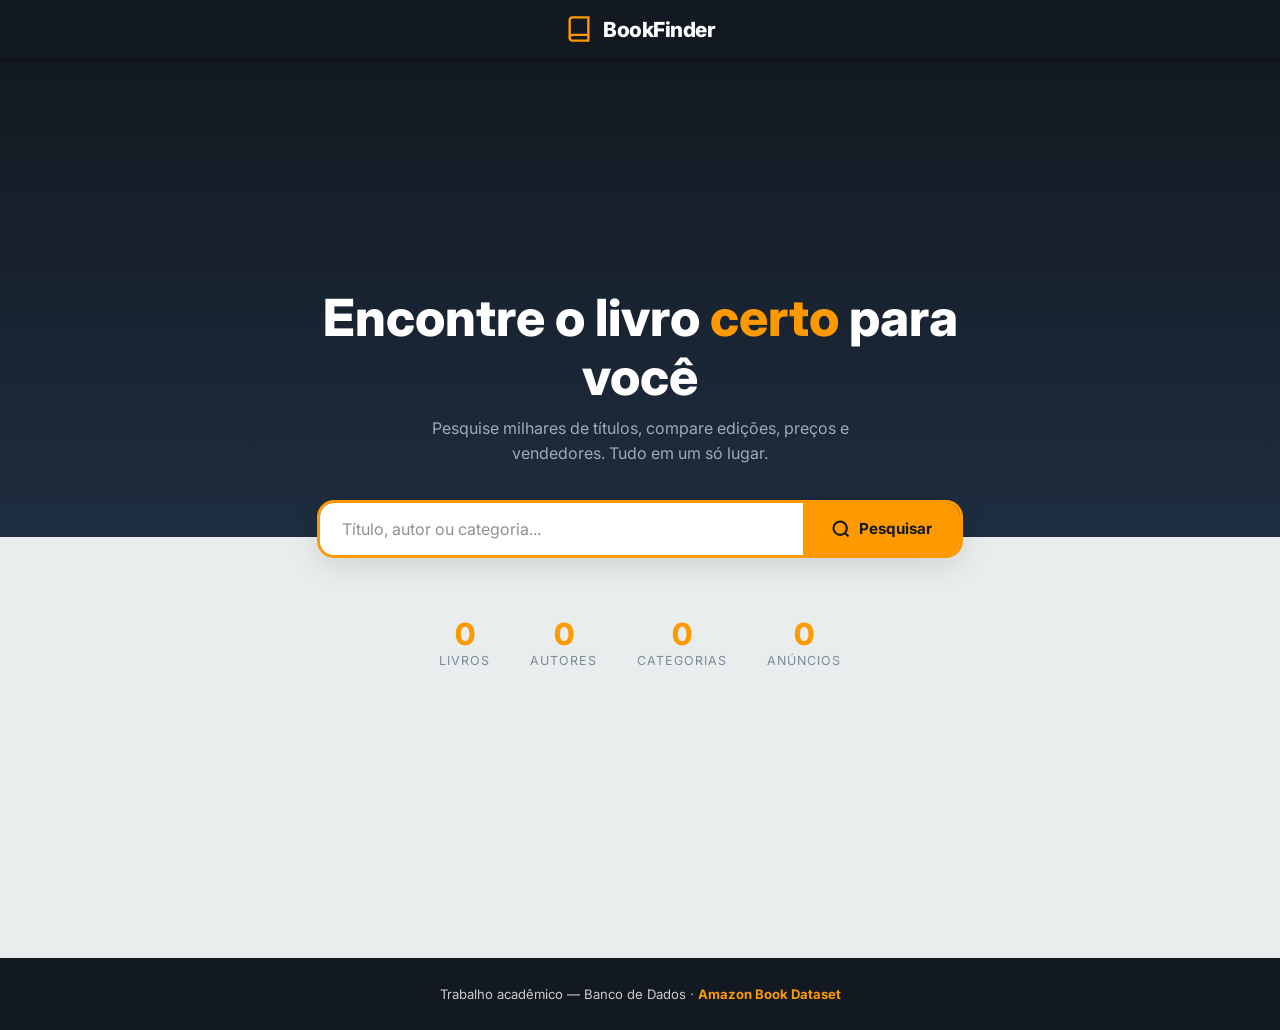
<file: index.html>
<!DOCTYPE html>
<html lang="pt-BR">
<head>
  <meta charset="UTF-8" />
  <meta name="viewport" content="width=device-width, initial-scale=1.0" />
  <title>BookFinder</title>
  <link rel="stylesheet" href="style.css" />
</head>
<body>

  <nav class="navbar">
    <div class="navbar-top">
      <a class="nav-logo" href="index.html">
        <svg viewBox="0 0 24 24" fill="none" stroke="currentColor" stroke-width="2">
          <path d="M4 19.5A2.5 2.5 0 0 1 6.5 17H20"/>
          <path d="M6.5 2H20v20H6.5A2.5 2.5 0 0 1 4 19.5v-15A2.5 2.5 0 0 1 6.5 2z"/>
        </svg>
        <span class="logo-text">Book<span>Finder</span></span>
      </a>
      <button class="nav-hamburger" onclick="toggleMobileNav()" aria-label="Menu">
        <span></span><span></span><span></span>
      </button>
    </div>
  </nav>

  <main>
    <section class="hero">
      <h1 class="hero-title">Encontre o livro <em>certo</em> para você</h1>
      <p class="hero-sub">Pesquise milhares de títulos, compare edições, preços e vendedores. Tudo em um só lugar.</p>

      <div class="hero-search-wrap">
        <form class="hero-search" onsubmit="handleHeroSearch(event)">
          <input type="text" id="hero-input" placeholder="Título, autor ou categoria..." autofocus />
          <button type="submit">
            <svg viewBox="0 0 24 24" fill="none" stroke="currentColor" stroke-width="2.5">
              <circle cx="11" cy="11" r="8"/><path d="M21 21l-4.35-4.35"/>
            </svg>
            Pesquisar
          </button>
        </form>

      <div class="hero-stats">
        <div class="stat-item">
          <div class="stat-number" id="stat-books">—</div>
          <div class="stat-label">Livros</div>
        </div>
        <div class="stat-item">
          <div class="stat-number" id="stat-authors">—</div>
          <div class="stat-label">Autores</div>
        </div>
        <div class="stat-item">
          <div class="stat-number" id="stat-cats">—</div>
          <div class="stat-label">Categorias</div>
        </div>
        <div class="stat-item">
          <div class="stat-number" id="stat-listings">—</div>
          <div class="stat-label">Anúncios</div>
        </div>
      </div>
    </section>

  <footer>
    <p>Trabalho acadêmico — Banco de Dados · <strong>Amazon Book Dataset</strong></p>
  </footer>

  <!-- Scripts -->
  <script src="app.js"></script>
  <script>
    // ─── FUNÇÕES DE NAVEGAÇÃO ──────────────────────────────────
    function toggleMobileNav() {
      document.getElementById('navbar-links').classList.toggle('open');
    }

    function handleHeroSearch(e) {
      e.preventDefault();
      const q = document.getElementById('hero-input').value.trim();
      navigateSearch(q);
    }

    function searchFor(term) {
      document.getElementById('hero-input').value = term;
      navigateSearch(term);
    }

    function navigateSearch(query) {
      saveSearch(query);
      window.location.href = `results.html?q=${encodeURIComponent(query)}`;
    }

    function buildStats() {
      const books = BOOKS_DATA || [];
      const authors = new Set(books.map(b => b.author));
      const cats = new Set(books.flatMap(b => b.categories || []));
      const listings = books.reduce((acc, b) => acc + (b.listings || []).length, 0);
      animateCount('stat-books', books.length);
      animateCount('stat-authors', authors.size);
      animateCount('stat-cats', cats.size);
      animateCount('stat-listings', listings);
    }

    function animateCount(id, target) {
      const el = document.getElementById(id);
      if (!el) return;
      let cur = 0;
      const step = Math.max(1, Math.floor(target / 30));
      const t = setInterval(() => {
        cur = Math.min(cur + step, target);
        el.textContent = cur.toLocaleString('pt-BR');
        if (cur >= target) clearInterval(t);
      }, 30);
    }

    function buildCategories() {
      const grid = document.getElementById('categories-grid');
      if (!grid) return;
      grid.innerHTML = '';
      const catCount = {};
      (BOOKS_DATA || []).forEach(b => (b.categories || []).forEach(c => {
        catCount[c] = (catCount[c] || 0) + 1;
      }));
      if (Object.keys(catCount).length === 0) {
        grid.innerHTML = `<p style="grid-column:1/-1;text-align:center;color:#999;">Nenhuma categoria disponível.</p>`;
        return;
      }
      
      Object.entries(catCount).sort((a, b) => b[1] - a[1]).forEach(([cat, count]) => {
        const card = document.createElement('div');
        card.className = 'category-card';
        card.innerHTML = `
          <div class="category-icon">${CAT_ICONS[cat] || '📚'}</div>
          <div class="category-name">${cat}</div>
          <div class="category-count">${count} livro${count > 1 ? 's' : ''}</div>
        `;
        card.addEventListener('click', () => searchFor(cat));
        grid.appendChild(card);
      });
    }

    function buildNavDropdown() {
      const menu = document.getElementById('cat-dropdown');
      if (!menu) return;
      menu.innerHTML = '';
      const cats = getAllCategories(BOOKS_DATA);
      cats.forEach(cat => {
        const btn = document.createElement('button');
        btn.className = 'nav-dropdown-item';
        btn.innerHTML = `<span class="cat-dot"></span>${cat}`;
        btn.addEventListener('click', () => {
          window.location.href = `results.html?cat=${encodeURIComponent(cat)}&q=`;
        });
        menu.appendChild(btn);
      });
    }

    // ─── INICIALIZAÇÃO ──────────────────────────────────────────
    async function init() {
      console.log('Inicializando BookFinder...');

      try {
        // Carrega os dados da API
        await loadBooks();
        console.log(`${BOOKS_DATA.length} livros carregados da API`);

        // Carrega as seções
        await Promise.all([
          carregarLivroDestaque(),
          carregarCatalogo(),
          carregarFiccao(),
          carregarCategoriasElite(),
          carregarAcimaDaMedia()
        ]);

        // Constrói UI
        buildStats();
        buildCategories();
        buildNavDropdown();

        console.log('✅ BookFinder inicializado com sucesso!');

      } catch (error) {
        console.error('Erro na inicialização:', error);
        document.getElementById('book-highlight').innerHTML = `
          <div class="bk-error" style="padding:40px;text-align:center;">
            <p style="color:#e74c3c;">Erro ao carregar dados. Verifique se o servidor Flask está rodando.</p>
            <p style="font-size:14px;color:#999;">Execute: python3 app.py</p>
          </div>
        `;
      }
    }

    // Inicia quando o DOM estiver pronto
    document.addEventListener('DOMContentLoaded', init);
  </script>
</body>
</html>
</file>
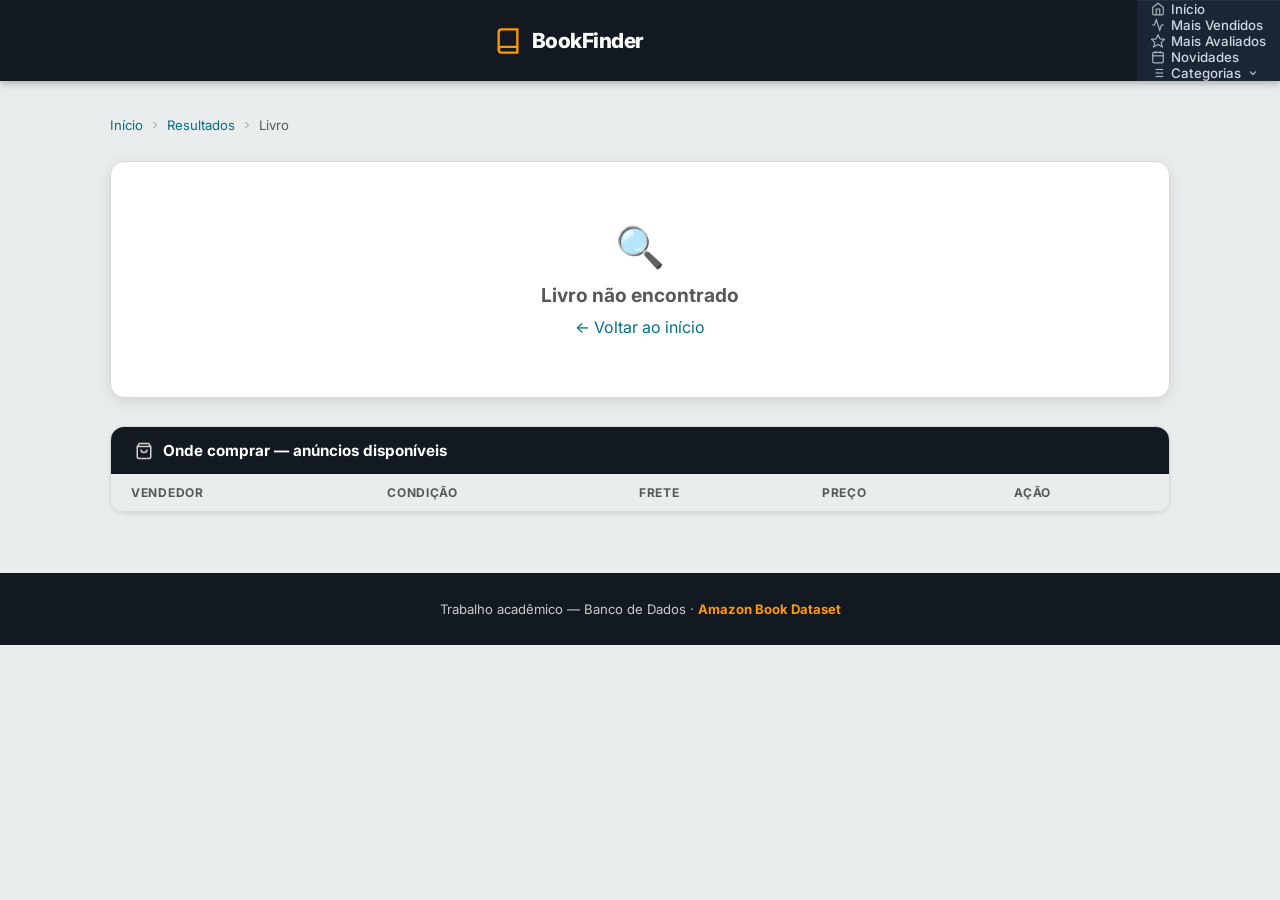
<file: book.html>
<!DOCTYPE html>
<html lang="pt-BR">
<head>
  <meta charset="UTF-8" />
  <meta name="viewport" content="width=device-width, initial-scale=1.0" />
  <title>Detalhe do Livro — BookFinder</title>
  <link rel="stylesheet" href="style.css" />
</head>
<body>

  <nav class="navbar">
    <div class="navbar-top">
      <a class="nav-logo" href="index.html">
        <svg viewBox="0 0 24 24" fill="none" stroke="currentColor" stroke-width="2">
          <path d="M4 19.5A2.5 2.5 0 0 1 6.5 17H20"/>
          <path d="M6.5 2H20v20H6.5A2.5 2.5 0 0 1 4 19.5v-15A2.5 2.5 0 0 1 6.5 2z"/>
        </svg>
        <span class="logo-text">Book<span>Finder</span></span>
      </a>
      <button class="nav-hamburger" onclick="toggleMobileNav()" aria-label="Menu">
        <span></span><span></span><span></span>
      </button>
    </div>

    <div class="navbar-links-row" id="navbar-links">
      <div class="navbar-links-inner">

        <a class="nav-link" href="index.html">
          <svg viewBox="0 0 24 24" fill="none" stroke="currentColor" stroke-width="2">
            <path d="M3 9l9-7 9 7v11a2 2 0 0 1-2 2H5a2 2 0 0 1-2-2z"/>
            <polyline points="9 22 9 12 15 12 15 22"/>
          </svg>
          Início
        </a>

        <a class="nav-link" href="#" onclick="navTo(event,'reviews')">
          <svg viewBox="0 0 24 24" fill="none" stroke="currentColor" stroke-width="2">
            <polyline points="22 12 18 12 15 21 9 3 6 12 2 12"/>
          </svg>
          Mais Vendidos
        </a>

        <a class="nav-link" href="#" onclick="navTo(event,'rating')">
          <svg viewBox="0 0 20 20" fill="none" stroke="currentColor" stroke-width="1.6">
            <polygon points="10,1 12.9,7 19.5,7.6 14.5,12 16.2,18.5 10,15 3.8,18.5 5.5,12 0.5,7.6 7.1,7"/>
          </svg>
          Mais Avaliados
        </a>

        <a class="nav-link" href="#" onclick="navTo(event,'year')">
          <svg viewBox="0 0 24 24" fill="none" stroke="currentColor" stroke-width="2">
            <rect x="3" y="4" width="18" height="18" rx="2" ry="2"/>
            <line x1="16" y1="2" x2="16" y2="6"/><line x1="8" y1="2" x2="8" y2="6"/>
            <line x1="3" y1="10" x2="21" y2="10"/>
          </svg>
          Novidades
        </a>

        <div class="nav-dropdown nav-link" tabindex="0" onclick="toggleDropdown(this)">
          <svg viewBox="0 0 24 24" fill="none" stroke="currentColor" stroke-width="2">
            <line x1="8" y1="6" x2="21" y2="6"/><line x1="8" y1="12" x2="21" y2="12"/>
            <line x1="8" y1="18" x2="21" y2="18"/>
            <line x1="3" y1="6" x2="3.01" y2="6"/><line x1="3" y1="12" x2="3.01" y2="12"/>
            <line x1="3" y1="18" x2="3.01" y2="18"/>
          </svg>
          Categorias
          <svg class="nav-chevron" viewBox="0 0 24 24" fill="none" stroke="currentColor" stroke-width="2.5">
            <polyline points="6 9 12 15 18 9"/>
          </svg>
          <div class="nav-dropdown-menu" id="cat-dropdown"></div>
        </div>

      </div>
    </div>
  </nav>

  <!-- ── PAGE CONTENT ── -->
  <div class="detail-layout">

    <!-- Breadcrumb -->
    <nav class="breadcrumb" id="breadcrumb">
      <a href="index.html">Início</a>
      <svg viewBox="0 0 24 24" fill="none" stroke="currentColor" stroke-width="2">
        <polyline points="9 18 15 12 9 6"/>
      </svg>
      <a href="javascript:history.back()">Resultados</a>
      <svg viewBox="0 0 24 24" fill="none" stroke="currentColor" stroke-width="2">
        <polyline points="9 18 15 12 9 6"/>
      </svg>
      <span id="breadcrumb-title">Livro</span>
    </nav>

    <!-- ── MAIN BOOK CARD ── -->
    <div class="book-detail-card" id="book-detail-card">
      <div class="bk-loading" style="grid-column:1/-1"><div class="bk-spinner"></div><p>Carregando livro...</p></div>
    </div>

    <!-- ── LISTINGS ── -->
    <div class="section-card" id="listings-section">
      <div class="section-card-header">
        <svg viewBox="0 0 24 24" fill="none" stroke="currentColor" stroke-width="2">
          <path d="M6 2L3 6v14a2 2 0 0 0 2 2h14a2 2 0 0 0 2-2V6l-3-4z"/>
          <line x1="3" y1="6" x2="21" y2="6"/>
          <path d="M16 10a4 4 0 0 1-8 0"/>
        </svg>
        Onde comprar — anúncios disponíveis
      </div>
      <div style="overflow-x:auto;">
        <table class="listings-table" id="listings-table">
          <thead>
            <tr>
              <th>Vendedor</th>
              <th>Condição</th>
              <th>Frete</th>
              <th>Preço</th>
              <th>Ação</th>
            </tr>
          </thead>
          <tbody id="listings-body"></tbody>
        </table>
      </div>
    </div>

    <!-- ── EDITIONS ── -->
    <div class="section-card" id="editions-section" style="display:none">
      <div class="section-card-header">
        <svg viewBox="0 0 24 24" fill="none" stroke="currentColor" stroke-width="2">
          <polyline points="8 6 2 12 8 18"/><polyline points="16 6 22 12 16 18"/>
        </svg>
        Edições disponíveis
      </div>
      <div class="editions-grid" id="editions-grid"></div>
    </div>

  </div><!-- /.detail-layout -->

  <!-- ── FOOTER ── -->
  <footer>
    <p>Trabalho acadêmico — Banco de Dados · <strong>Amazon Book Dataset</strong></p>
  </footer>

  <script src="app.js"></script>
  <script>
    function escHtml(str) {
      return String(str)
        .replace(/&/g,'&amp;').replace(/</g,'&lt;')
        .replace(/>/g,'&gt;').replace(/"/g,'&quot;');
    }

    function buildStarsHTML(rating) {
      let html = '';
      for (let i = 1; i <= 5; i++) {
        html += `<svg viewBox="0 0 20 20" xmlns="http://www.w3.org/2000/svg">
          <polygon points="10,1 12.9,7 19.5,7.6 14.5,12 16.2,18.5 10,15 3.8,18.5 5.5,12 0.5,7.6 7.1,7"
            class="${i <= Math.round(rating) ? 'star-filled' : 'star-empty'}" />
        </svg>`;
      }
      return html;
    }

    // ── Nav helpers ──────────────────────────────────────────
    function navTo(e, sort) {
      e.preventDefault();
      window.location.href = `results.html?sort=${sort}&q=`;
    }

    function toggleMobileNav() {
      document.getElementById('navbar-links').classList.toggle('open');
    }

    function toggleDropdown(el) {
      if (window.innerWidth <= 700) el.classList.toggle('open');
    }

    function buildNavDropdown() {
      const menu = document.getElementById('cat-dropdown');
      menu.innerHTML = '';
      getAllCategories(BOOKS_DATA).forEach(cat => {
        const btn = document.createElement('button');
        btn.className = 'nav-dropdown-item';
        btn.innerHTML = `<span class="cat-dot"></span>${cat}`;
        btn.addEventListener('click', (e) => {
          e.stopPropagation();
          window.location.href = `results.html?cat=${encodeURIComponent(cat)}&q=`;
        });
        menu.appendChild(btn);
      });
    }

    // ── Load book ────────────────────────────────────────────
    async function init() {
      const params = new URLSearchParams(window.location.search);
      const id     = params.get('id');

      try {
        await loadBooks();
      } catch (err) {
        showLoadError(document.getElementById('book-detail-card'), init);
        return;
      }

      buildNavDropdown();

      const book = getBookById(id);

      if (!book) {
        document.getElementById('book-detail-card').innerHTML = `
          <div style="padding:60px;text-align:center;grid-column:1/-1;color:var(--text-mid)">
            <div style="font-size:2.5rem;margin-bottom:12px">🔍</div>
            <div style="font-weight:700;font-size:1.2rem">Livro não encontrado</div>
            <a href="index.html" style="color:#007185;margin-top:10px;display:inline-block">← Voltar ao início</a>
          </div>`;
        return;
      }

      document.title = `${book.title} — BookSearch`;
      document.getElementById('breadcrumb-title').textContent = book.title;

      renderMain(book);
      renderListings(book);
      renderEditions(book);
    }

    // ── Render main info ─────────────────────────────────────
    function renderMain(book) {
      const card = document.getElementById('book-detail-card');

      const coverHTML = book.coverUrl
        ? `<img class="detail-cover-img" src="${book.coverUrl}" alt="${escHtml(book.title || '')}" />`
        : `<div class="detail-cover-placeholder">
             <svg viewBox="0 0 24 24" fill="none" stroke="currentColor" stroke-width="1.5">
               <path d="M4 19.5A2.5 2.5 0 0 1 6.5 17H20"/>
               <path d="M6.5 2H20v20H6.5A2.5 2.5 0 0 1 4 19.5v-15A2.5 2.5 0 0 1 6.5 2z"/>
             </svg>
             <p>Sem capa disponível</p>
           </div>`;

      const catBadges = (book.categories || [])
        .map(c => `<span class="badge badge-orange">${escHtml(c)}</span>`)
        .join('');

      const rating  = book.rating || 0;
      const reviews = book.reviews || 0;
      const listings = book.listings || [];
      const editions = book.editions || [];

      // Best price: usa listings se houver, senão cai no preço do livro
      const bestPrice = listings.length
        ? Math.min(...listings.map(l => l.price ?? Infinity))
        : (book.price ?? 0);
      const bestListing = listings.find(l => l.price === bestPrice);

      card.innerHTML = `
        <div class="detail-cover-col">${coverHTML}</div>
        <div class="detail-info-col">
          <div class="detail-badges">${catBadges}</div>
          <h1 class="detail-title">${escHtml(book.title || 'Sem título')}</h1>
          <p class="detail-author">por <strong>${escHtml(book.author || 'Autor desconhecido')}</strong></p>

          <div class="detail-rating-row">
            <div class="stars">${buildStarsHTML(rating)}</div>
            <span class="detail-rating-score">${rating.toFixed(1)}</span>
            <span class="detail-rating-count">${reviews.toLocaleString('pt-BR')} avaliações</span>
          </div>

          <p class="detail-desc">${escHtml(book.description || 'Descrição não disponível.')}</p>

          <div class="detail-meta-grid">
            <div class="meta-item">
              <div class="meta-label">Melhor preço</div>
              <div class="meta-value" style="color:var(--red)">${fmtPrice(bestPrice)}</div>
            </div>
            <div class="meta-item">
              <div class="meta-label">Editora</div>
              <div class="meta-value">${escHtml(book.publisher || '—')}</div>
            </div>
            <div class="meta-item">
              <div class="meta-label">Ano</div>
              <div class="meta-value">${book.year || '—'}</div>
            </div>
            <div class="meta-item">
              <div class="meta-label">Páginas</div>
              <div class="meta-value">${book.pages || '—'}</div>
            </div>
            <div class="meta-item">
              <div class="meta-label">ISBN</div>
              <div class="meta-value" style="font-family:monospace;font-size:.8rem">${escHtml(book.isbn || '—')}</div>
            </div>
            <div class="meta-item">
              <div class="meta-label">Edições</div>
              <div class="meta-value">${editions.length} formato${editions.length!==1?'s':''}</div>
            </div>
          </div>

          <div style="margin-top:8px">
            <a class="btn-amazon" href="${escHtml(bestListing?.url || '#')}" target="_blank" rel="noopener">
              <svg viewBox="0 0 24 24" fill="none" stroke="currentColor" stroke-width="2">
                <path d="M18 13v6a2 2 0 0 1-2 2H5a2 2 0 0 1-2-2V8a2 2 0 0 1 2-2h6"/>
                <polyline points="15 3 21 3 21 9"/>
                <line x1="10" y1="14" x2="21" y2="3"/>
              </svg>
              Comprar na Amazon — ${fmtPrice(bestPrice)}
            </a>
          </div>
        </div>
      `;
    }

    // ── Render listings table ────────────────────────────────
    function renderListings(book) {
      const tbody = document.getElementById('listings-body');
      const listings = book.listings || [];

      if (listings.length === 0) {
        document.getElementById('listings-section').innerHTML = `
          <div class="bk-error" style="padding:40px 20px">
            <div class="bk-error-icon">🛒</div>
            <p>Nenhum anúncio disponível para este livro no momento.</p>
          </div>`;
        return;
      }

      const conditionLabel = { new: 'Novo', used: 'Usado', refurbished: 'Recondicionado' };
      const conditionClass = { new: 'condition-new', used: 'condition-used', refurbished: 'condition-refurbished' };

      listings.forEach(listing => {
        const tr = document.createElement('tr');
        tr.innerHTML = `
          <td><span class="seller-name">${escHtml(listing.seller || 'Vendedor')}</span></td>
          <td>
            <span class="seller-condition ${conditionClass[listing.condition] || ''}">
              ${conditionLabel[listing.condition] || listing.condition || '—'}
            </span>
          </td>
          <td>${escHtml(listing.shipping || '—')}</td>
          <td><span class="listing-price">${fmtPrice(listing.price)}</span></td>
          <td>
            <a class="btn-amazon" href="${escHtml(listing.url)}" target="_blank" rel="noopener">
              <svg viewBox="0 0 24 24" fill="none" stroke="currentColor" stroke-width="2">
                <path d="M18 13v6a2 2 0 0 1-2 2H5a2 2 0 0 1-2-2V8a2 2 0 0 1 2-2h6"/>
                <polyline points="15 3 21 3 21 9"/>
                <line x1="10" y1="14" x2="21" y2="3"/>
              </svg>
              Ver na Amazon
            </a>
          </td>
        `;
        tbody.appendChild(tr);
      });
    }

    // ── Render editions ──────────────────────────────────────
    function renderEditions(book) {
      if (!book.editions || book.editions.length <= 1) return;

      const section = document.getElementById('editions-section');
      const grid    = document.getElementById('editions-grid');
      section.style.display = '';

      const formatIcon = { Hardcover: '📗', Paperback: '📄', Kindle: '📱', Audiobook: '🎧' };

      book.editions.forEach((ed, i) => {
        const card = document.createElement('div');
        card.className = 'edition-card' + (i === 0 ? ' current' : '');
        card.innerHTML = `
          <div style="font-size:1.4rem">${formatIcon[ed.format] || '📚'}</div>
          <div class="edition-format">${escHtml(ed.format || 'Edição')}</div>
          <div class="edition-year">${ed.year || '—'}</div>
          <div class="edition-isbn">ISBN: ${escHtml(ed.isbn || '—')}</div>
          <div class="edition-price">${fmtPrice(ed.price)}</div>
          ${i === 0 ? '<span class="badge badge-orange" style="margin-top:4px">Edição atual</span>' : ''}
        `;
        grid.appendChild(card);
      });
    }

    init();
  </script>
</body>
</html>
</file>
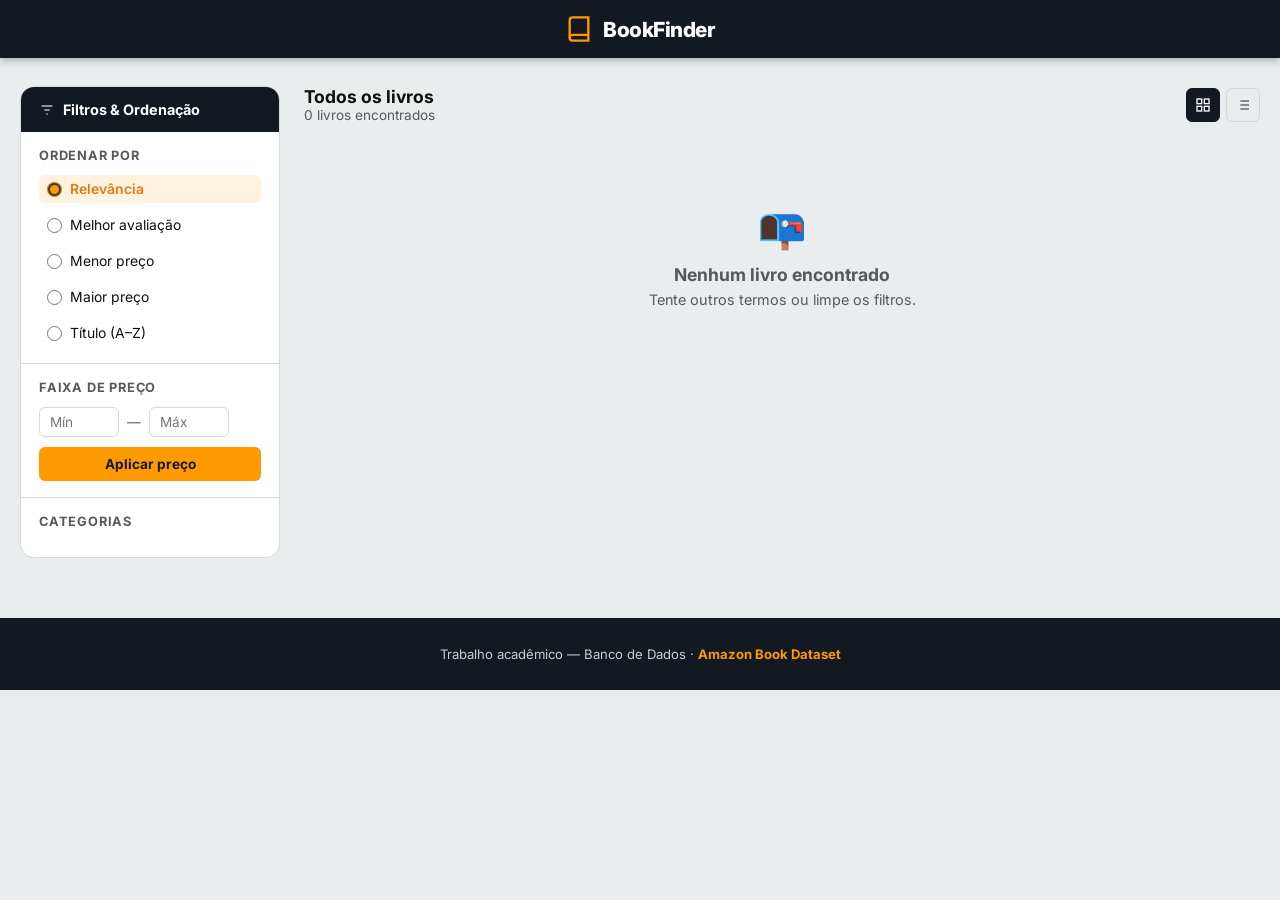
<file: results.html>
<!DOCTYPE html>
<html lang="pt-BR">
<head>
  <meta charset="UTF-8" />
  <meta name="viewport" content="width=device-width, initial-scale=1.0" />
  <title>Resultados — BookFinder</title>
  <link rel="stylesheet" href="style.css" />
</head>
<body>

  <!-- ── NAVBAR ── -->
  <nav class="navbar">
    <div class="navbar-top">
      <a class="nav-logo" href="index.html">
        <svg viewBox="0 0 24 24" fill="none" stroke="currentColor" stroke-width="2">
          <path d="M4 19.5A2.5 2.5 0 0 1 6.5 17H20"/>
          <path d="M6.5 2H20v20H6.5A2.5 2.5 0 0 1 4 19.5v-15A2.5 2.5 0 0 1 6.5 2z"/>
        </svg>
        <span class="logo-text">Book<span>Finder</span></span>
      </a>
      <button class="nav-hamburger" onclick="toggleMobileNav()" aria-label="Menu">
        <span></span><span></span><span></span>
      </button>
    </div>

    <div class="navbar-links-row" id="navbar-links">
      <div class="navbar-links-inner">
          <div class="nav-dropdown-menu" id="cat-dropdown"></div>
      </div>
    </div>
  </nav>

  <!-- ── LAYOUT ── -->
  <div class="results-layout">

    <!-- ── SIDEBAR / FILTERS ── -->
    <aside class="sidebar">
      <div class="sidebar-header">
        <svg viewBox="0 0 24 24" fill="none" stroke="currentColor" stroke-width="2">
          <line x1="4" y1="6" x2="20" y2="6"/><line x1="8" y1="12" x2="16" y2="12"/><line x1="11" y1="18" x2="13" y2="18"/>
        </svg>
        Filtros &amp; Ordenação
      </div>

      <!-- Sort -->
      <div class="filter-group">
        <div class="filter-group-title">Ordenar por</div>
        <div class="sort-options" id="sort-options">
          <label class="sort-option active">
            <input type="radio" name="sort" value="relevance" checked /> Relevância
          </label>
          <label class="sort-option">
            <input type="radio" name="sort" value="rating" /> Melhor avaliação
          </label>
          <label class="sort-option">
            <input type="radio" name="sort" value="price-asc" /> Menor preço
          </label>
          <label class="sort-option">
            <input type="radio" name="sort" value="price-desc" /> Maior preço
          </label>
          <label class="sort-option">
            <input type="radio" name="sort" value="title" /> Título (A–Z)
          </label>
        </div>
      </div>

      <!-- Price range -->
      <div class="filter-group">
        <div class="filter-group-title">Faixa de preço</div>
        <div class="price-range-wrap">
          <div class="price-inputs">
            <input type="number" id="price-min" placeholder="Mín" min="0" step="1" />
            <span>—</span>
            <input type="number" id="price-max" placeholder="Máx" min="0" step="1" />
          </div>
          <button class="btn-apply-filter" onclick="applyFilters()">Aplicar preço</button>
        </div>
      </div>

      <!-- Categories -->
      <div class="filter-group">
        <div class="filter-group-title">Categorias</div>
        <div class="category-filter-list" id="cat-filter-list"></div>
      </div>
    </aside>

    <!-- ── MAIN RESULTS ── -->
    <main class="results-main">
      <div class="results-header">
        <div>
          <div class="results-query" id="results-query">Resultados</div>
          <div class="results-count" id="results-count"></div>
        </div>
        <div class="view-toggle">
          <button class="view-btn active" id="btn-grid" onclick="setView('grid')" title="Grade">
            <svg viewBox="0 0 24 24" fill="none" stroke="currentColor" stroke-width="2">
              <rect x="3" y="3" width="7" height="7"/><rect x="14" y="3" width="7" height="7"/>
              <rect x="3" y="14" width="7" height="7"/><rect x="14" y="14" width="7" height="7"/>
            </svg>
          </button>
          <button class="view-btn" id="btn-list" onclick="setView('list')" title="Lista">
            <svg viewBox="0 0 24 24" fill="none" stroke="currentColor" stroke-width="2">
              <line x1="8" y1="6" x2="21" y2="6"/><line x1="8" y1="12" x2="21" y2="12"/>
              <line x1="8" y1="18" x2="21" y2="18"/>
              <line x1="3" y1="6" x2="3.01" y2="6"/><line x1="3" y1="12" x2="3.01" y2="12"/>
              <line x1="3" y1="18" x2="3.01" y2="18"/>
            </svg>
          </button>
        </div>
      </div>

      <div class="books-grid" id="books-grid">
        <div class="bk-loading"><div class="bk-spinner"></div><p>Carregando livros...</p></div>
      </div>

      <div class="pagination" id="pagination"></div>
    </main>
  </div>

  <!-- ── FOOTER ── -->
  <footer>
    <p>Trabalho acadêmico — Banco de Dados · <strong>Amazon Book Dataset</strong></p>
  </footer>

  <script src="app.js"></script>
  <script>
    // ── State ────────────────────────────────────────────────
    let currentView     = 'grid';
    let currentPage     = 1;
    const PAGE_SIZE     = 8;
    let filteredBooks   = [];
    let activeCats      = [];

    // Sort param → radio value mapping
    const SORT_MAP = { reviews: 'reviews', rating: 'rating', year: 'year',
                       'price-asc': 'price-asc', 'price-desc': 'price-desc', title: 'title' };

    // ── Nav helpers ──────────────────────────────────────────
    function navTo(e, sort) {
      e.preventDefault();
      window.location.href = `results.html?sort=${sort}&q=`;
    }

    function toggleMobileNav() {
      document.getElementById('navbar-links').classList.toggle('open');
    }

    function toggleDropdown(el) {
      if (window.innerWidth <= 700) el.classList.toggle('open');
    }

    function buildNavDropdown() {
      const menu = document.getElementById('cat-dropdown');
      menu.innerHTML = '';
      getAllCategories(BOOKS_DATA).forEach(cat => {
        const btn = document.createElement('button');
        btn.className = 'nav-dropdown-item';
        btn.innerHTML = `<span class="cat-dot"></span>${cat}`;
        btn.addEventListener('click', (e) => {
          e.stopPropagation();
          window.location.href = `results.html?cat=${encodeURIComponent(cat)}&q=`;
        });
        menu.appendChild(btn);
      });
    }

    // highlight active nav link
    function highlightNav(sort) {
      const map = { reviews: 'nav-maisvendidos', rating: 'nav-rating', year: 'nav-year' };
      const id = map[sort];
      if (id) document.getElementById(id)?.classList.add('active');
    }

    // ── Init ────────────────────────────────────────────────
    async function init() {
      try {
        await loadBooks();
      } catch (err) {
        showLoadError(document.getElementById('books-grid'), init);
        return;
      }

      buildNavDropdown();

      const params  = new URLSearchParams(window.location.search);
      const query   = params.get('q') ?? loadSearch();
      const sortParam = params.get('sort') || 'relevance';
      const catParam  = params.get('cat')  || '';

      saveSearch(query);
      highlightNav(sortParam);

      // Pre-tick sort radio
      if (SORT_MAP[sortParam]) {
        const radio = document.querySelector(`input[name="sort"][value="${SORT_MAP[sortParam]}"]`);
        if (radio) {
          radio.checked = true;
          document.querySelectorAll('.sort-option').forEach(l => l.classList.remove('active'));
          radio.parentElement.classList.add('active');
        }
      }

      buildCategoryFilters(catParam);
      applyFilters(query);

      // Sort radio listeners
      document.querySelectorAll('input[name="sort"]').forEach(radio => {
        radio.addEventListener('change', () => {
          document.querySelectorAll('.sort-option').forEach(l => l.classList.remove('active'));
          radio.parentElement.classList.add('active');
          currentPage = 1;
          applyFilters();
        });
      });
    }

    // ── Build category checkboxes ────────────────────────────
    function buildCategoryFilters(preselect = '') {
      const list = document.getElementById('cat-filter-list');
      list.innerHTML = '';
      getAllCategories(BOOKS_DATA).forEach(cat => {
        const label = document.createElement('label');
        label.className = 'category-filter-item';
        label.innerHTML = `<input type="checkbox" value="${cat}" ${cat === preselect ? 'checked' : ''} />${cat}`;
        const cb = label.querySelector('input');
        cb.addEventListener('change', () => {
          activeCats = [...document.querySelectorAll('#cat-filter-list input:checked')].map(c => c.value);
          currentPage = 1;
          applyFilters();
        });
        list.appendChild(label);
      });
      if (preselect) activeCats = [preselect];
    }

    // ── Apply all filters ────────────────────────────────────
    function applyFilters(forcedQuery) {
      const query    = forcedQuery !== undefined ? forcedQuery : '';
      const sortBy   = document.querySelector('input[name="sort"]:checked')?.value || 'relevance';
      const priceMin = parseFloat(document.getElementById('price-min').value) || 0;
      const priceMax = parseFloat(document.getElementById('price-max').value) || Infinity;

      filteredBooks = filterBooks({ books: BOOKS_DATA, query, categories: activeCats, sortBy, priceMin, priceMax });

      const sortLabels = { reviews: 'Mais Vendidos', rating: 'Mais Avaliados', year: 'Novidades' };
      const params = new URLSearchParams(window.location.search);
      const sortParam = params.get('sort') || '';
      const catParam  = params.get('cat')  || '';

      const qEl = document.getElementById('results-query');
      if (sortLabels[sortParam])      qEl.innerHTML = `<span>${sortLabels[sortParam]}</span>`;
      else if (catParam)              qEl.innerHTML = `Categoria: <span>"${escHtml(catParam)}"</span>`;
      else if (query)                 qEl.innerHTML = `Resultados para: <span>"${escHtml(query)}"</span>`;
      else                            qEl.textContent = 'Todos os livros';

      document.getElementById('results-count').textContent =
        `${filteredBooks.length} livro${filteredBooks.length !== 1 ? 's' : ''} encontrado${filteredBooks.length !== 1 ? 's' : ''}`;

      renderPage();
    }

    // ── Render current page ──────────────────────────────────
    function renderPage() {
      const grid  = document.getElementById('books-grid');
      const start = (currentPage - 1) * PAGE_SIZE;
      const slice = filteredBooks.slice(start, start + PAGE_SIZE);

      grid.innerHTML = '';

      if (slice.length === 0) {
        grid.innerHTML = `
          <div style="grid-column:1/-1;text-align:center;padding:60px 20px;color:var(--text-mid)">
            <div style="font-size:2.5rem;margin-bottom:12px">📭</div>
            <div style="font-weight:700;font-size:1.1rem;margin-bottom:6px">Nenhum livro encontrado</div>
            <div style="font-size:.9rem">Tente outros termos ou limpe os filtros.</div>
          </div>`;
        document.getElementById('pagination').innerHTML = '';
        return;
      }

      slice.forEach(book => {
        const card = document.createElement('div');
        card.className = 'book-card';
        card.innerHTML = buildCardHTML(book);
        card.addEventListener('click', () => goToBook(book.id));
        grid.appendChild(card);
      });

      renderPagination();
    }

    // ── Build card HTML ──────────────────────────────────────
    function buildCardHTML(book) {
      const rating  = book.rating || 0;
      const reviews = book.reviews || 0;
      const starsHTML = buildStarsHTML(rating);
      const catBadge  = (book.categories || [])[0]
        ? `<span class="badge badge-orange">${escHtml(book.categories[0])}</span>` : '';

      const coverHTML = book.coverUrl
        ? `<img class="book-cover-img" src="${book.coverUrl}" alt="${escHtml(book.title || '')}" loading="lazy" />`
        : `<div class="book-cover-placeholder">
             <svg viewBox="0 0 24 24" fill="none" stroke="currentColor" stroke-width="1.5">
               <path d="M4 19.5A2.5 2.5 0 0 1 6.5 17H20"/>
               <path d="M6.5 2H20v20H6.5A2.5 2.5 0 0 1 4 19.5v-15A2.5 2.5 0 0 1 6.5 2z"/>
             </svg>
             <span>Sem capa</span>
           </div>`;

      return `
        <div class="book-card-cover">${coverHTML}</div>
        <div class="book-card-body">
          <div class="book-title">${escHtml(book.title || 'Sem título')}</div>
          <div class="book-author">${escHtml(book.author || 'Autor desconhecido')}</div>
          <div class="stars">${starsHTML}<span class="rating-label">${rating.toFixed(1)} (${reviews.toLocaleString('pt-BR')})</span></div>
          <div class="book-price">${fmtPrice(book.price)}</div>
        </div>
        <div class="book-card-footer">
          ${catBadge}
          <button class="btn-view-book">Ver detalhes</button>
        </div>
      `;
    }

    // ── Pagination ───────────────────────────────────────────
    function renderPagination() {
      const container = document.getElementById('pagination');
      const total = Math.ceil(filteredBooks.length / PAGE_SIZE);
      if (total <= 1) { container.innerHTML = ''; return; }

      let html = '';
      html += `<button class="page-btn" onclick="gotoPage(${currentPage-1})" ${currentPage===1?'disabled':''}>
        <svg viewBox="0 0 24 24" fill="none" stroke="currentColor" stroke-width="2" width="14" height="14">
          <polyline points="15 18 9 12 15 6"/>
        </svg></button>`;

      for (let i = 1; i <= total; i++) {
        if (i === 1 || i === total || Math.abs(i - currentPage) <= 1) {
          html += `<button class="page-btn ${i===currentPage?'active':''}" onclick="gotoPage(${i})">${i}</button>`;
        } else if (Math.abs(i - currentPage) === 2) {
          html += `<span style="align-self:center;color:var(--text-light)">…</span>`;
        }
      }

      html += `<button class="page-btn" onclick="gotoPage(${currentPage+1})" ${currentPage===total?'disabled':''}>
        <svg viewBox="0 0 24 24" fill="none" stroke="currentColor" stroke-width="2" width="14" height="14">
          <polyline points="9 18 15 12 9 6"/>
        </svg></button>`;

      container.innerHTML = html;
    }

    function gotoPage(p) {
      const total = Math.ceil(filteredBooks.length / PAGE_SIZE);
      if (p < 1 || p > total) return;
      currentPage = p;
      renderPage();
      window.scrollTo({ top: 0, behavior: 'smooth' });
    }

    // ── View toggle ──────────────────────────────────────────
    function setView(v) {
      currentView = v;
      const grid = document.getElementById('books-grid');
      grid.classList.toggle('list-view', v === 'list');
      document.getElementById('btn-grid').classList.toggle('active', v === 'grid');
      document.getElementById('btn-list').classList.toggle('active', v === 'list');
    }

    // ── Navigate to book detail ──────────────────────────────
    function goToBook(id) {
      window.location.href = `book.html?id=${id}`;
    }

    // ── Stars HTML helper ────────────────────────────────────
    function buildStarsHTML(rating) {
      let html = '';
      for (let i = 1; i <= 5; i++) {
        html += `<svg viewBox="0 0 20 20" xmlns="http://www.w3.org/2000/svg">
          <polygon points="10,1 12.9,7 19.5,7.6 14.5,12 16.2,18.5 10,15 3.8,18.5 5.5,12 0.5,7.6 7.1,7"
            class="${i <= Math.round(rating) ? 'star-filled' : 'star-empty'}" />
        </svg>`;
      }
      return html;
    }

    function escHtml(str) {
      return String(str)
        .replace(/&/g,'&amp;').replace(/</g,'&lt;')
        .replace(/>/g,'&gt;').replace(/"/g,'&quot;');
    }

    init();
  </script>
</body>
</html>
</file>
<file: style.css>
/* =============================================
   AMAZON BOOKSTORE — SHARED STYLES
   ============================================= */

@import url('https://fonts.googleapis.com/css2?family=Inter:wght@300;400;500;600;700;800&display=swap');

:root {
  --navy:       #131921;
  --navy-mid:   #1a2535;
  --orange:     #FF9900;
  --orange-dark:#e47911;
  --orange-lite:#fff3e0;
  --bg:         #EAEDED;
  --surface:    #FFFFFF;
  --border:     #D5D9D9;
  --text:       #0F1111;
  --text-mid:   #565959;
  --text-light: #8d9191;
  --star:       #FF9900;
  --green:      #007600;
  --red:        #b12704;
  --radius:     8px;
  --radius-lg:  14px;
  --shadow-sm:  0 1px 4px rgba(0,0,0,.08);
  --shadow-md:  0 4px 16px rgba(0,0,0,.10);
  --shadow-lg:  0 8px 32px rgba(0,0,0,.13);
  --transition: .18s ease;
}

*, *::before, *::after { box-sizing: border-box; margin: 0; padding: 0; }

html { scroll-behavior: smooth; }

body {
  font-family: 'Inter', sans-serif;
  background: var(--bg);
  color: var(--text);
  min-height: 100vh;
  -webkit-font-smoothing: antialiased;
}

a { text-decoration: none; color: inherit; }
img { display: block; max-width: 100%; }
button { cursor: pointer; border: none; background: none; font-family: inherit; }
input, select { font-family: inherit; }

/* ─── NAVBAR ─── */
.navbar {
  display: flex;
  justify-content: center;
  align-items: center;
  background: var(--navy);
  position: sticky;
  top: 0;
  z-index: 100;
  box-shadow: 0 2px 8px rgba(0,0,0,.3);
}

/* Top row: logo + hamburger */
.navbar-top {
  max-width: 1280px;
  margin: 0 auto;
  padding: 0 20px;
  height: 58px;
  display: flex;
  align-items: center;
  justify-content: space-between;
}

.nav-logo {
  display: flex;
  align-items: center;
  gap: 10px;
  color: var(--orange);
  font-weight: 800;
  font-size: 1.3rem;
  letter-spacing: -.5px;
  white-space: nowrap;
  flex-shrink: 0;
}

.nav-logo svg { width: 28px; height: 28px; flex-shrink: 0; }
.nav-logo span { color: #fff; }

/* Bottom row: nav links */
.navbar-links-row {
  background: var(--navy-mid);
  border-top: 1px solid rgba(255,255,255,.06);
}

.nav-link {
  display: flex;
  align-items: center;
  gap: 6px;
  color: #d0d8e0;
  font-size: .83rem;
  font-weight: 500;
  padding: 0 14px;
  height: 100%;
  border-radius: 4px;
  transition: color var(--transition), background var(--transition);
  white-space: nowrap;
  cursor: pointer;
  position: relative;
}

.nav-link svg { width: 14px; height: 14px; opacity: .8; flex-shrink: 0; }

.nav-link:hover,
.nav-link.active {
  color: #fff;
  background: rgba(255,255,255,.08);
}

.nav-link.active::after {
  content: '';
  position: absolute;
  bottom: 0;
  left: 14px;
  right: 14px;
  height: 2px;
  background: var(--orange);
  border-radius: 2px 2px 0 0;
}

/* Dropdown */
.nav-dropdown {
  position: relative;
}

.nav-dropdown-menu {
  display: none;
  position: absolute;
  top: calc(100% + 4px);
  left: 0;
  background: #fff;
  border: 1px solid var(--border);
  border-radius: var(--radius);
  box-shadow: var(--shadow-lg);
  min-width: 200px;
  padding: 6px 0;
  z-index: 200;
}

.nav-dropdown:hover .nav-dropdown-menu,
.nav-dropdown:focus-within .nav-dropdown-menu {
  display: block;
}

.nav-dropdown-item {
  display: flex;
  align-items: center;
  gap: 10px;
  padding: 9px 16px;
  font-size: .85rem;
  color: var(--text);
  cursor: pointer;
  transition: background var(--transition);
  width: 100%;
  text-align: left;
}

.nav-dropdown-item:hover { background: var(--bg); color: var(--orange-dark); }

.nav-dropdown-item .cat-dot {
  width: 8px; height: 8px;
  border-radius: 50%;
  background: var(--orange);
  flex-shrink: 0;
}

.nav-chevron {
  width: 12px !important;
  height: 12px !important;
  transition: transform .2s ease;
}

.nav-dropdown:hover .nav-chevron { transform: rotate(180deg); }

/* Hamburger for mobile */
.nav-hamburger {
  display: none;
  flex-direction: column;
  gap: 5px;
  padding: 6px;
  cursor: pointer;
  color: #d0d8e0;
}

.nav-hamburger span {
  display: block;
  width: 22px;
  height: 2px;
  background: currentColor;
  border-radius: 2px;
  transition: transform .2s, opacity .2s;
}

/* Mobile nav */
@media (max-width: 700px) {
  .nav-hamburger { display: flex; }

  .navbar-links-row {
    display: none;
    height: auto;
  }

  .navbar-links-row.open { display: block; }

  .navbar-links-inner {
    flex-direction: column;
    align-items: stretch;
    height: auto;
    padding: 8px 12px 12px;
    gap: 2px;
  }

  .nav-link { height: 40px; padding: 0 10px; }
  .nav-link.active::after { display: none; }

  .nav-dropdown-menu {
    position: static;
    box-shadow: none;
    border: none;
    border-radius: 0;
    border-left: 2px solid var(--orange);
    margin: 0 0 4px 10px;
    padding: 0;
    background: transparent;
    display: none;
  }

  .nav-dropdown.open .nav-dropdown-menu { display: block; }

  .nav-dropdown-item { color: #ccc; font-size: .82rem; padding: 8px 12px; }
  .nav-dropdown-item:hover { background: rgba(255,255,255,.06); }
}

/* ─── FOOTER ─── */
footer {
  background: var(--navy);
  color: #ccc;
  text-align: center;
  padding: 28px 20px;
  font-size: .82rem;
  margin-top: 60px;
}

footer strong { color: var(--orange); }

/* ─── STAR RATING ─── */
.stars {
  display: flex;
  align-items: center;
  gap: 3px;
}

.stars svg { width: 14px; height: 14px; }
.star-filled { fill: var(--star); }
.star-empty  { fill: #d3d3d3; }

.rating-label {
  font-size: .78rem;
  color: var(--text-mid);
  margin-left: 4px;
}

/* ─── BADGE ─── */
.badge {
  display: inline-flex;
  align-items: center;
  padding: 2px 8px;
  border-radius: 20px;
  font-size: .72rem;
  font-weight: 600;
  letter-spacing: .2px;
}

.badge-orange { background: var(--orange-lite); color: var(--orange-dark); }
.badge-green  { background: #e8f5e9; color: var(--green); }
.badge-navy   { background: #e8eaf6; color: #3949ab; }

/* ─── LOADING / ERROR STATES ─── */
.bk-loading {
  grid-column: 1 / -1;
  display: flex;
  flex-direction: column;
  align-items: center;
  justify-content: center;
  gap: 16px;
  padding: 80px 20px;
  color: var(--text-mid);
  font-size: .9rem;
}

.bk-spinner {
  width: 36px;
  height: 36px;
  border: 3px solid var(--border);
  border-top-color: var(--orange);
  border-radius: 50%;
  animation: bk-spin .8s linear infinite;
}

@keyframes bk-spin { to { transform: rotate(360deg); } }

.bk-error {
  grid-column: 1 / -1;
  display: flex;
  flex-direction: column;
  align-items: center;
  justify-content: center;
  gap: 6px;
  padding: 60px 20px;
  text-align: center;
  color: var(--text-mid);
}

.bk-error-icon { font-size: 2.2rem; margin-bottom: 6px; }
.bk-error-sub { font-size: .82rem; }

/* ─── RESPONSIVE HELPER ─── */
@media (max-width: 480px) {
  .nav-logo .logo-text { display: none; }
}


/* =============================================
   INDEX PAGE — HERO SEARCH
   ============================================= */

.hero {
  min-height: calc(100vh - 60px);
  display: flex;
  flex-direction: column;
  align-items: center;
  justify-content: center;
  padding: 60px 20px;
  background: linear-gradient(180deg, var(--navy) 0%, #1e2d40 57%, var(--bg) 57%);
}

.hero-eyebrow {
  color: var(--orange);
  font-size: .78rem;
  font-weight: 600;
  letter-spacing: 2px;
  text-transform: uppercase;
  margin-bottom: 14px;
}

.hero-title {
  color: #fff;
  font-size: clamp(2rem, 5vw, 3.2rem);
  font-weight: 800;
  text-align: center;
  line-height: 1.15;
  margin-bottom: 10px;
  max-width: 640px;
}

.hero-title em {
  font-style: normal;
  color: var(--orange);
}

.hero-sub {
  color: #a0aab4;
  font-size: 1rem;
  text-align: center;
  margin-bottom: 36px;
  max-width: 480px;
  line-height: 1.6;
}

.hero-search-wrap {
  width: 100%;
  max-width: 640px;
  position: relative;
}

.hero-search {
  display: flex;
  width: 100%;
  box-shadow: var(--shadow-lg);
  border-radius: var(--radius-lg);
  overflow: hidden;
  transition: box-shadow var(--transition);
}

.hero-search:focus-within {
  box-shadow: 0 0 0 3px var(--orange), var(--shadow-lg);
}

.hero-search input {
  flex: 1;
  padding: 16px 22px;
  font-size: 1rem;
  border: none;
  outline: none;
  background: #fff;
  color: var(--text);
}

.hero-search input::placeholder { color: var(--text-light); }

.hero-search button {
  background: var(--orange);
  color: var(--navy);
  font-weight: 700;
  font-size: .95rem;
  padding: 0 28px;
  display: flex;
  align-items: center;
  gap: 8px;
  transition: background var(--transition), transform var(--transition);
  border-radius: 0;
}

.hero-search button:hover { background: var(--orange-dark); }
.hero-search button:active { transform: scale(.98); }
.hero-search button svg { width: 20px; height: 20px; }

.hero-suggestions {
  display: flex;
  flex-wrap: wrap;
  gap: 8px;
  justify-content: center;
  margin-top: 18px;
}

.hero-suggestions span {
  font-size: .78rem;
  color: #7a8591;
  align-self: center;
}

.suggestion-chip {
  background: rgba(255,255,255,.1);
  border: 1px solid rgba(255,255,255,.18);
  color: #cbd3da;
  padding: 5px 14px;
  border-radius: 20px;
  font-size: .8rem;
  cursor: pointer;
  transition: background var(--transition), color var(--transition);
}

.suggestion-chip:hover {
  background: rgba(255,153,0,.15);
  border-color: var(--orange);
  color: var(--orange);
}

.hero-stats {
  display: flex;
  gap: 40px;
  margin-top: 64px;
  flex-wrap: wrap;
  justify-content: center;
}

.stat-item {
  text-align: center;
  color: #fff;
}

.stat-number {
  font-size: 1.9rem;
  font-weight: 800;
  color: var(--orange);
  line-height: 1;
}

.stat-label {
  font-size: .78rem;
  color: #7a8a98;
  margin-top: 4px;
  text-transform: uppercase;
  letter-spacing: 1px;
}

/* categories section on index */
.categories-section {
  max-width: 1280px;
  margin: 60px auto;
  padding: 0 20px;
}

.section-title {
  font-size: 1.3rem;
  font-weight: 700;
  color: var(--text);
  margin-bottom: 20px;
}

.categories-grid {
  display: grid;
  grid-template-columns: repeat(auto-fill, minmax(160px, 1fr));
  gap: 12px;
}

.category-card {
  background: var(--surface);
  border: 1px solid var(--border);
  border-radius: var(--radius);
  padding: 20px 16px;
  display: flex;
  flex-direction: column;
  align-items: center;
  gap: 10px;
  cursor: pointer;
  transition: box-shadow var(--transition), border-color var(--transition), transform var(--transition);
  text-align: center;
}

.category-card:hover {
  box-shadow: var(--shadow-md);
  border-color: var(--orange);
  transform: translateY(-2px);
}

.category-icon {
  width: 44px;
  height: 44px;
  background: var(--orange-lite);
  border-radius: 50%;
  display: flex;
  align-items: center;
  justify-content: center;
  font-size: 1.3rem;
}

.category-name {
  font-size: .83rem;
  font-weight: 600;
  color: var(--text);
}

.category-count {
  font-size: .73rem;
  color: var(--text-mid);
}


/* =============================================
   RESULTS PAGE
   ============================================= */

.results-layout {
  max-width: 1280px;
  margin: 28px auto;
  padding: 0 20px;
  display: grid;
  grid-template-columns: 260px 1fr;
  gap: 24px;
  align-items: start;
}

@media (max-width: 900px) {
  .results-layout { grid-template-columns: 1fr; }
  .sidebar { order: -1; }
}

/* ── Sidebar ── */
.sidebar {
  background: var(--surface);
  border: 1px solid var(--border);
  border-radius: var(--radius-lg);
  overflow: hidden;
  position: sticky;
  top: 76px;
}

.sidebar-header {
  background: var(--navy);
  padding: 14px 18px;
  color: #fff;
  font-weight: 700;
  font-size: .9rem;
  display: flex;
  align-items: center;
  gap: 8px;
}

.sidebar-header svg { width: 16px; height: 16px; opacity: .8; }

.filter-group {
  padding: 16px 18px;
  border-bottom: 1px solid var(--border);
}

.filter-group:last-child { border-bottom: none; }

.filter-group-title {
  font-size: .8rem;
  font-weight: 700;
  text-transform: uppercase;
  letter-spacing: .8px;
  color: var(--text-mid);
  margin-bottom: 12px;
}

.sort-options {
  display: flex;
  flex-direction: column;
  gap: 8px;
}

.sort-option {
  display: flex;
  align-items: center;
  gap: 8px;
  cursor: pointer;
  padding: 6px 8px;
  border-radius: 6px;
  transition: background var(--transition);
  font-size: .87rem;
}

.sort-option:hover { background: var(--bg); }
.sort-option.active { background: var(--orange-lite); color: var(--orange-dark); font-weight: 600; }

.sort-option input[type="radio"] { accent-color: var(--orange); width: 15px; height: 15px; }

.category-filter-list {
  display: flex;
  flex-direction: column;
  gap: 6px;
  max-height: 260px;
  overflow-y: auto;
  scrollbar-width: thin;
}

.category-filter-item {
  display: flex;
  align-items: center;
  gap: 8px;
  cursor: pointer;
  padding: 5px 8px;
  border-radius: 6px;
  font-size: .85rem;
  transition: background var(--transition);
}

.category-filter-item:hover { background: var(--bg); }
.category-filter-item input[type="checkbox"] { accent-color: var(--orange); width: 14px; height: 14px; }

.price-range-wrap { display: flex; flex-direction: column; gap: 10px; }

.price-inputs {
  display: flex;
  gap: 8px;
  align-items: center;
}

.price-inputs input {
  width: 80px;
  padding: 6px 10px;
  border: 1px solid var(--border);
  border-radius: 6px;
  font-size: .85rem;
  outline: none;
}

.price-inputs input:focus { border-color: var(--orange); }
.price-inputs span { color: var(--text-mid); font-size: .85rem; }

.btn-apply-filter {
  width: 100%;
  background: var(--orange);
  color: var(--navy);
  font-weight: 700;
  font-size: .85rem;
  padding: 9px;
  border-radius: 6px;
  transition: background var(--transition);
}

.btn-apply-filter:hover { background: var(--orange-dark); }


.results-header {
  display: flex;
  align-items: center;
  justify-content: space-between;
  margin-bottom: 20px;
  flex-wrap: wrap;
  gap: 10px;
}

.results-query {
  font-size: 1.1rem;
  font-weight: 700;
}

.results-query span { color: var(--text-mid); font-weight: 400; }

.results-count {
  font-size: .85rem;
  color: var(--text-mid);
}

.view-toggle {
  display: flex;
  gap: 6px;
}

.view-btn {
  width: 34px;
  height: 34px;
  border-radius: 6px;
  border: 1px solid var(--border);
  display: flex;
  align-items: center;
  justify-content: center;
  color: var(--text-mid);
  transition: all var(--transition);
}

.view-btn.active, .view-btn:hover {
  background: var(--navy);
  border-color: var(--navy);
  color: #fff;
}

.view-btn svg { width: 16px; height: 16px; }

/* Grid view */
.books-grid {
  display: grid;
  grid-template-columns: repeat(auto-fill, minmax(200px, 1fr));
  gap: 18px;
}

/* List view */
.books-grid.list-view {
  grid-template-columns: 1fr;
}

/* ── Book Card ── */
.book-card {
  background: var(--surface);
  border: 1px solid var(--border);
  border-radius: var(--radius-lg);
  overflow: hidden;
  cursor: pointer;
  transition: box-shadow var(--transition), transform var(--transition), border-color var(--transition);
  display: flex;
  flex-direction: column;
}

.book-card:hover {
  box-shadow: var(--shadow-lg);
  transform: translateY(-3px);
  border-color: #c8cbcb;
}

.list-view .book-card {
  flex-direction: row;
  transform: none !important;
}

.book-card-cover {
  aspect-ratio: 2/3;
  background: linear-gradient(135deg, #dde1e7 0%, #c8cbcb 100%);
  display: flex;
  align-items: center;
  justify-content: center;
  overflow: hidden;
  flex-shrink: 0;
}

.list-view .book-card-cover {
  width: 110px;
  aspect-ratio: unset;
  height: 160px;
}

.book-cover-img {
  width: 100%;
  height: 100%;
  object-fit: cover;
}

.book-cover-placeholder {
  display: flex;
  flex-direction: column;
  align-items: center;
  gap: 8px;
  padding: 16px;
  text-align: center;
}

.book-cover-placeholder svg { width: 36px; height: 36px; color: #a0a8b0; }
.book-cover-placeholder span { font-size: .7rem; color: #a0a8b0; font-weight: 500; }

.book-card-body {
  padding: 14px;
  flex: 1;
  display: flex;
  flex-direction: column;
  gap: 6px;
}

.book-title {
  font-size: .9rem;
  font-weight: 700;
  line-height: 1.3;
  color: var(--text);
  display: -webkit-box;
  -webkit-line-clamp: 2;
  line-clamp: 2;
  -webkit-box-orient: vertical;
  overflow: hidden;
}

.list-view .book-title { 
  -webkit-line-clamp: 1;
  line-clamp: 1;
  font-size: 1rem;
}

.book-author {
  font-size: .78rem;
  color: var(--text-mid);
}

.book-price {
  font-size: 1rem;
  font-weight: 700;
  color: var(--red);
  margin-top: auto;
  padding-top: 6px;
}

.book-card-footer {
  padding: 10px 14px 14px;
  display: flex;
  align-items: center;
  justify-content: space-between;
  border-top: 1px solid var(--bg);
}

.list-view .book-card-footer { border-top: none; }

.btn-view-book {
  background: var(--orange);
  color: var(--navy);
  font-weight: 700;
  font-size: .75rem;
  padding: 6px 14px;
  border-radius: 6px;
  transition: background var(--transition);
}

.btn-view-book:hover { background: var(--orange-dark); }

/* pagination */
.pagination {
  display: flex;
  justify-content: center;
  gap: 8px;
  margin-top: 36px;
  flex-wrap: wrap;
}

.page-btn {
  width: 38px;
  height: 38px;
  border-radius: 8px;
  border: 1px solid var(--border);
  display: flex;
  align-items: center;
  justify-content: center;
  font-size: .88rem;
  font-weight: 600;
  color: var(--text);
  cursor: pointer;
  transition: all var(--transition);
  background: var(--surface);
}

.page-btn:hover { border-color: var(--orange); color: var(--orange); }
.page-btn.active { background: var(--orange); border-color: var(--orange); color: var(--navy); }
.page-btn:disabled { opacity: .4; cursor: default; }


/* =============================================
   BOOK DETAIL PAGE
   ============================================= */

.detail-layout {
  max-width: 1100px;
  margin: 36px auto;
  padding: 0 20px;
}

.breadcrumb {
  display: flex;
  align-items: center;
  gap: 6px;
  font-size: .82rem;
  color: var(--text-mid);
  margin-bottom: 28px;
  flex-wrap: wrap;
}

.breadcrumb a { color: #007185; }
.breadcrumb a:hover { text-decoration: underline; }
.breadcrumb svg { width: 12px; height: 12px; opacity: .6; }

.book-detail-card {
  background: var(--surface);
  border: 1px solid var(--border);
  border-radius: var(--radius-lg);
  overflow: hidden;
  display: grid;
  grid-template-columns: 280px 1fr;
  gap: 0;
  box-shadow: var(--shadow-md);
}

@media (max-width: 760px) {
  .book-detail-card { grid-template-columns: 1fr; }
}

.detail-cover-col {
  background: linear-gradient(160deg, #dde1e7, #c5cad1);
  display: flex;
  align-items: center;
  justify-content: center;
  padding: 40px 30px;
  min-height: 380px;
}

.detail-cover-img {
  width: 100%;
  max-width: 200px;
  aspect-ratio: 2/3;
  object-fit: cover;
  border-radius: 4px;
  box-shadow: 0 12px 40px rgba(0,0,0,.25);
}

.detail-cover-placeholder {
  width: 180px;
  height: 270px;
  background: #fff;
  border-radius: 4px;
  display: flex;
  flex-direction: column;
  align-items: center;
  justify-content: center;
  gap: 12px;
  box-shadow: 0 12px 40px rgba(0,0,0,.2);
  color: #a0a8b0;
}

.detail-cover-placeholder svg { width: 48px; height: 48px; }
.detail-cover-placeholder p { font-size: .8rem; font-weight: 500; }

.detail-info-col {
  padding: 36px;
  display: flex;
  flex-direction: column;
  gap: 16px;
}

.detail-badges { display: flex; gap: 8px; flex-wrap: wrap; }

.detail-title {
  font-size: clamp(1.4rem, 3vw, 2rem);
  font-weight: 800;
  line-height: 1.2;
  color: var(--text);
}

.detail-author {
  font-size: 1rem;
  color: var(--text-mid);
}

.detail-author strong { color: #007185; }

.detail-rating-row {
  display: flex;
  align-items: center;
  gap: 12px;
  flex-wrap: wrap;
}

.detail-rating-score {
  font-size: 1.2rem;
  font-weight: 800;
  color: var(--text);
}

.detail-rating-count {
  font-size: .85rem;
  color: var(--text-mid);
}

.detail-desc {
  font-size: .92rem;
  line-height: 1.7;
  color: var(--text-mid);
  padding: 14px 0;
  border-top: 1px solid var(--bg);
  border-bottom: 1px solid var(--bg);
}

.detail-meta-grid {
  display: grid;
  grid-template-columns: repeat(auto-fill, minmax(180px, 1fr));
  gap: 12px;
}

.meta-label { font-size: .72rem; text-transform: uppercase; letter-spacing: .8px; color: var(--text-light); font-weight: 600; }
.meta-value { font-size: .9rem; font-weight: 600; color: var(--text); margin-top: 2px; }

/* ── Listings section ── */
.section-card {
  background: var(--surface);
  border: 1px solid var(--border);
  border-radius: var(--radius-lg);
  overflow: hidden;
  margin-top: 28px;
  box-shadow: var(--shadow-sm);
}

.section-card-header {
  background: var(--navy);
  padding: 14px 24px;
  color: #fff;
  font-weight: 700;
  font-size: .95rem;
  display: flex;
  align-items: center;
  gap: 10px;
}

.section-card-header svg { width: 18px; height: 18px; opacity: .8; }

.listings-table {
  width: 100%;
  border-collapse: collapse;
  font-size: .88rem;
}

.listings-table th {
  text-align: left;
  padding: 11px 20px;
  background: var(--bg);
  font-size: .75rem;
  text-transform: uppercase;
  letter-spacing: .7px;
  color: var(--text-mid);
  font-weight: 700;
  border-bottom: 1px solid var(--border);
}

.listings-table td {
  padding: 14px 20px;
  border-bottom: 1px solid var(--bg);
  vertical-align: middle;
}

.listings-table tr:last-child td { border-bottom: none; }

.listings-table tr:hover td { background: #fafbfb; }

.seller-name { font-weight: 600; color: var(--text); }
.seller-condition {
  display: inline-block;
  padding: 2px 8px;
  border-radius: 20px;
  font-size: .72rem;
  font-weight: 600;
}
.condition-new  { background: #e8f5e9; color: #2e7d32; }
.condition-used { background: #fff3e0; color: #e65100; }
.condition-refurbished { background: #e8eaf6; color: #3949ab; }

.listing-price { font-weight: 700; color: var(--red); font-size: .95rem; }

.btn-amazon {
  display: inline-flex;
  align-items: center;
  gap: 6px;
  background: var(--orange);
  color: var(--navy);
  font-weight: 700;
  font-size: .8rem;
  padding: 8px 16px;
  border-radius: 6px;
  transition: background var(--transition);
  white-space: nowrap;
}

.btn-amazon:hover { background: var(--orange-dark); }
.btn-amazon svg { width: 14px; height: 14px; }

/* ── Editions section ── */
.editions-grid {
  display: grid;
  grid-template-columns: repeat(auto-fill, minmax(220px, 1fr));
  gap: 16px;
  padding: 20px;
}

.edition-card {
  border: 1px solid var(--border);
  border-radius: var(--radius);
  padding: 16px;
  display: flex;
  flex-direction: column;
  gap: 8px;
  transition: box-shadow var(--transition), border-color var(--transition);
  cursor: pointer;
}

.edition-card:hover { box-shadow: var(--shadow-md); border-color: var(--orange); }
.edition-card.current { border-color: var(--orange); background: var(--orange-lite); }

.edition-format {
  font-size: .75rem;
  font-weight: 700;
  text-transform: uppercase;
  letter-spacing: .8px;
  color: var(--text-mid);
}

.edition-year { font-size: .85rem; font-weight: 600; color: var(--text); }
.edition-isbn { font-size: .73rem; color: var(--text-light); font-family: monospace; }
.edition-price { font-size: .95rem; font-weight: 700; color: var(--red); margin-top: auto; }

@media (max-width: 600px) {
  .listings-table th:nth-child(3),
  .listings-table td:nth-child(3) { display: none; }
  .detail-info-col { padding: 24px 20px; }
}
</file>
